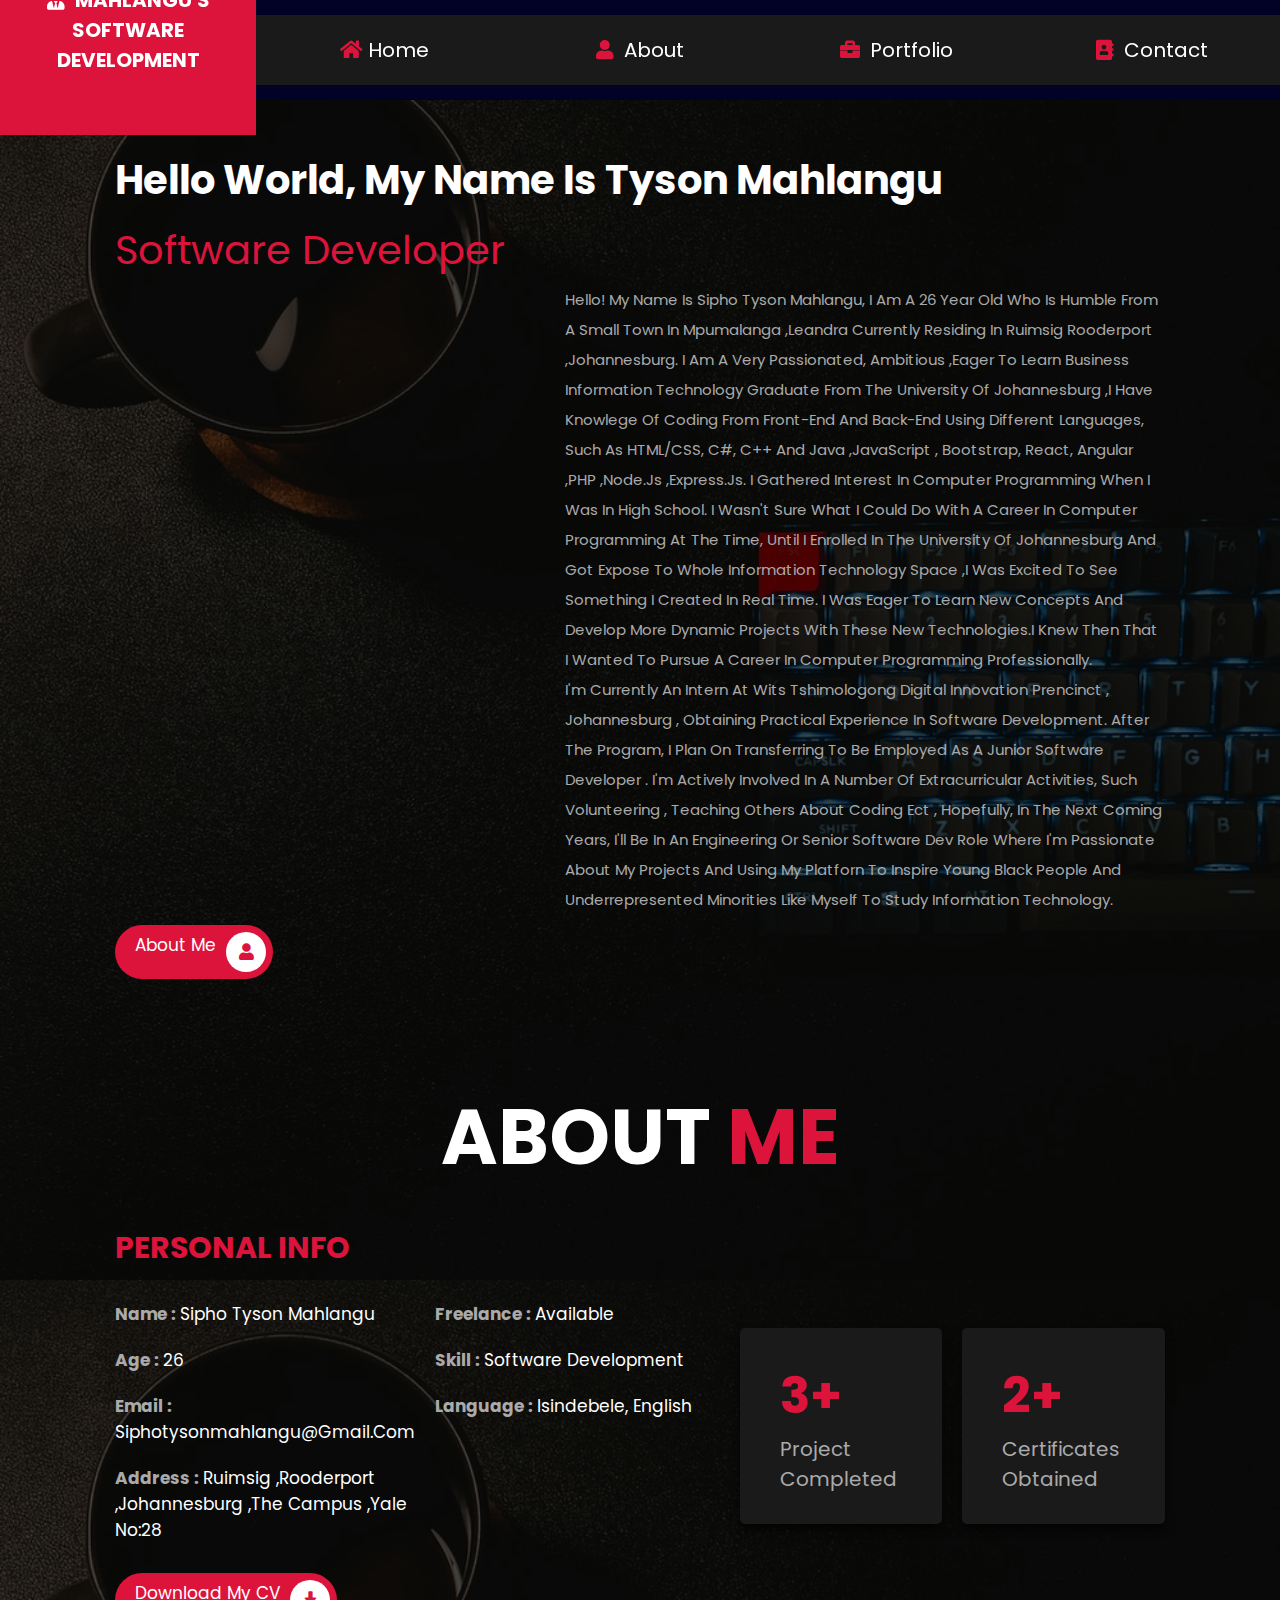
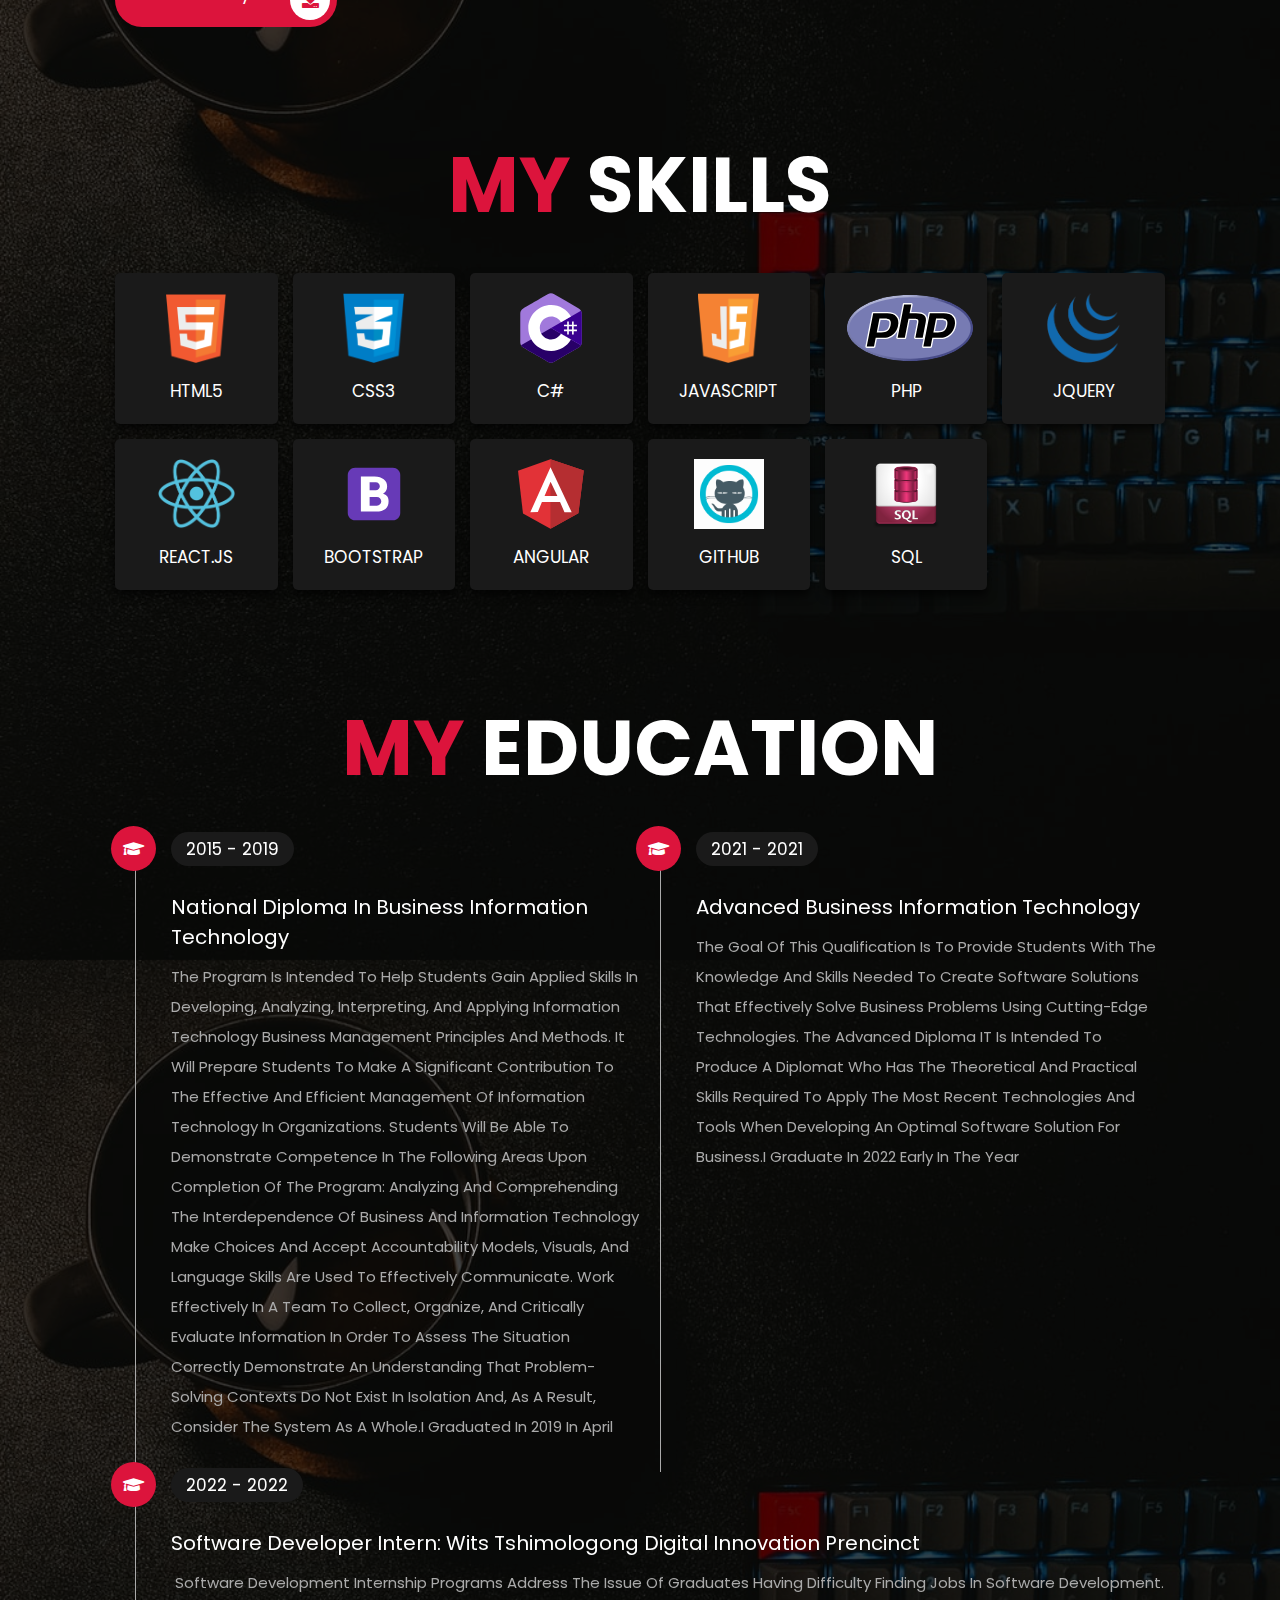
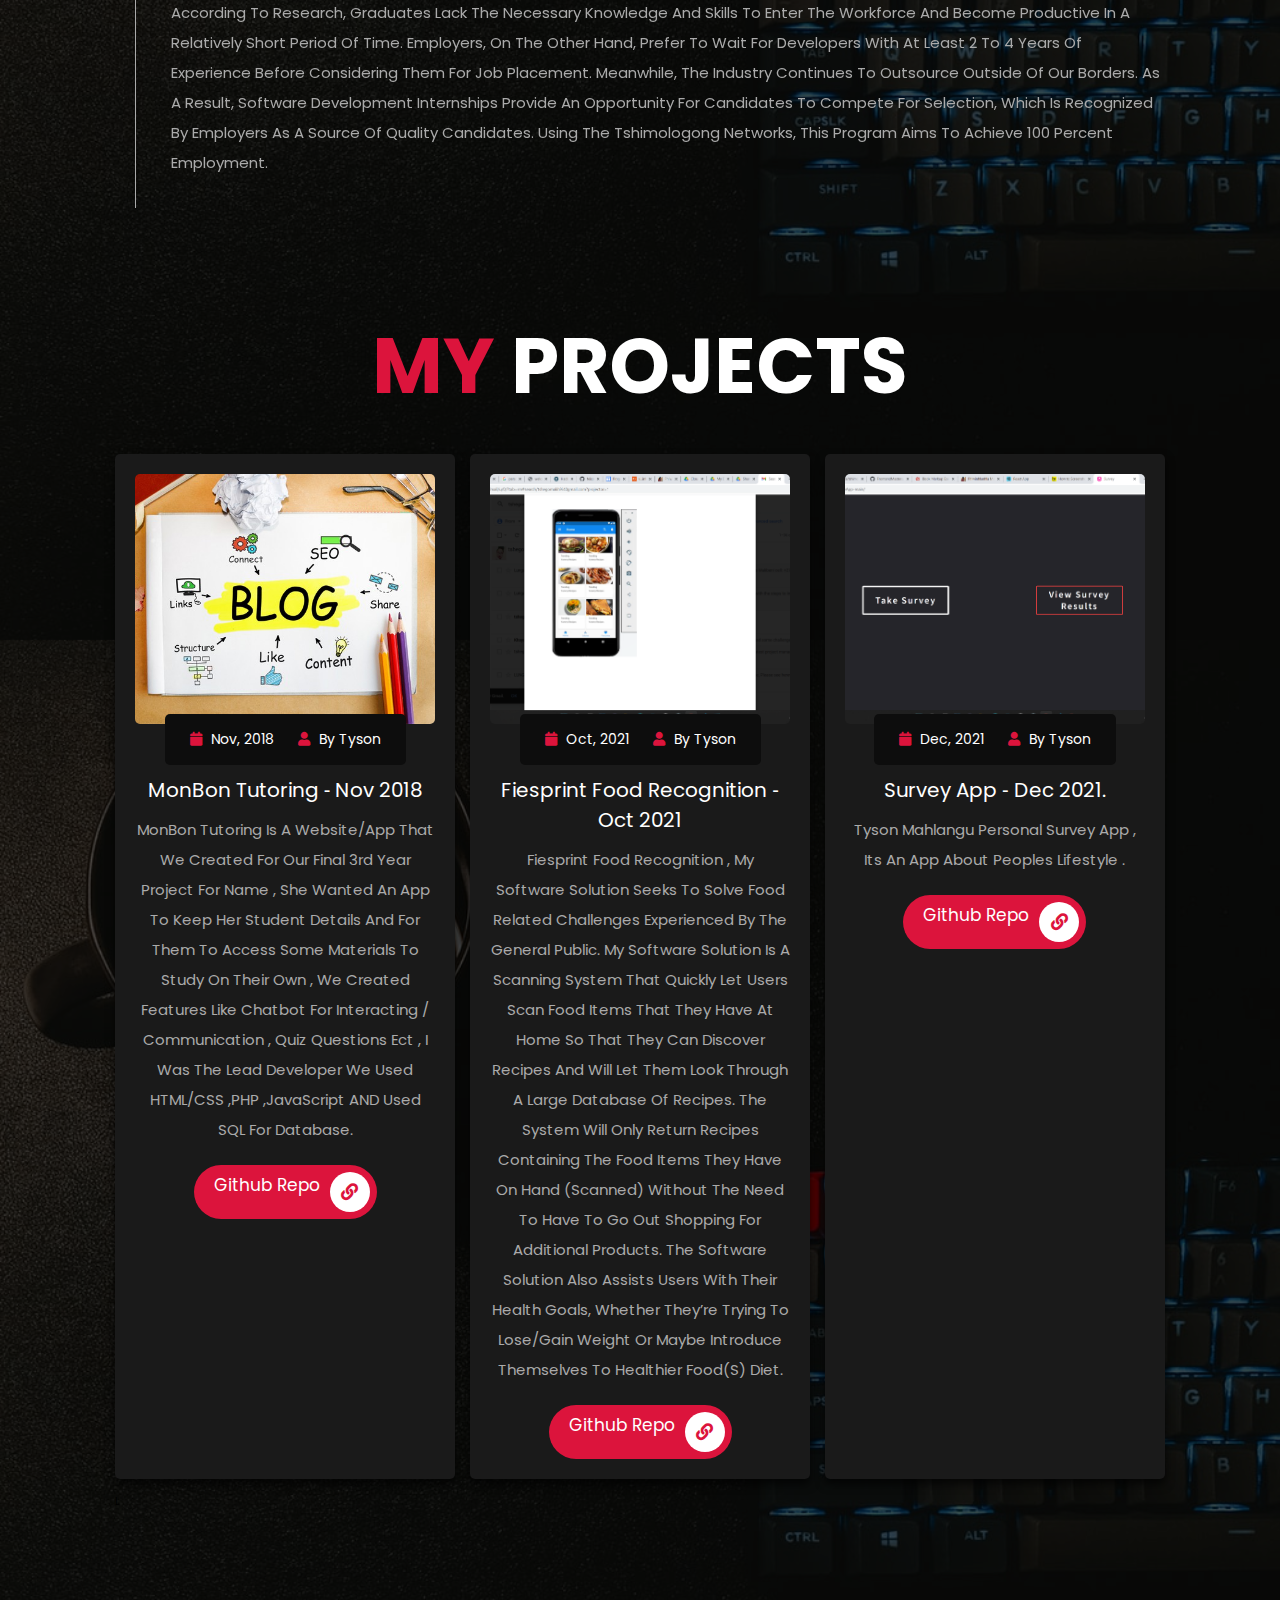
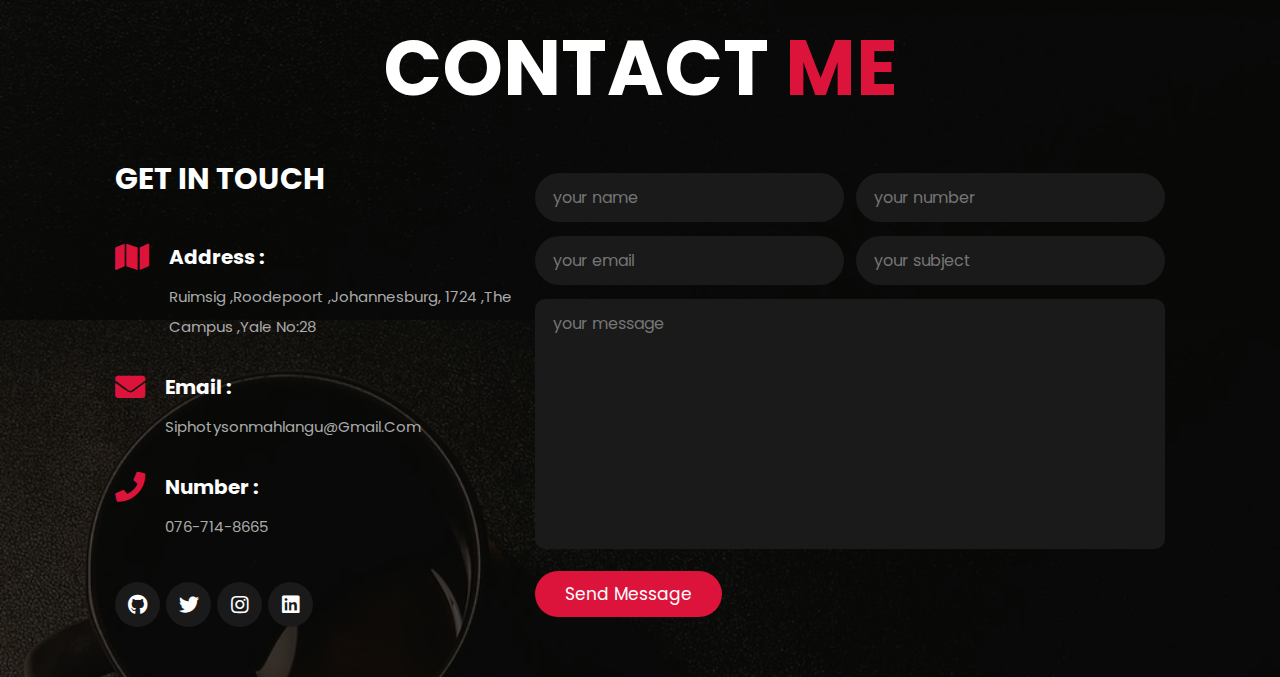
<file: S.T MAHLANGU PP/index.html>
<!DOCTYPE html>
<html lang="en">
<head>
    <meta charset="UTF-8">
    <meta http-equiv="X-UA-Compatible" content="IE=edge">
    <meta name="viewport" content="width=device-width, initial-scale=1.0">
    <title>ST MAHLANGU</title>
	<link rel="stylesheet" href="https://cdnjs.cloudflare.com/ajax/libs/font-awesome/5.15.4/css/all.min.css">
    <link rel="stylesheet" href="css/style.css">

</head>
<body>

	<nav class="navbar">
		<a href="index.html"> <i class="fas fa-user-tie"></i></i> <span><strong>MAHLANGU'S SOFTWARE DEVELOPMENT</strong> </span> </a>
		<a href="index.html"><i class="fas fa-home"></i><span>home</span> </a>
		<a href="#about"> <i class="fas fa-user"></i> <span>about</span> </a>
		<a href="#projects"> <i class="fas fa-briefcase"></i> <span>portfolio</span> </a>
		<a href="#contact"> <i class="fas fa-address-book"></i> <span>contact</span> </a>
	</nav>
	</nav>

	<section class="home">

	
	
		<div class="content">
			<h3>Hello World, My name is Tyson Mahlangu</h3>
			<span>Software Developer</span>
			<p>  Hello! My name is Sipho Tyson Mahlangu, I am a 26 year old who is humble from a small town in Mpumalanga ,Leandra currently residing in Ruimsig Rooderport ,Johannesburg. I am a very passionated, ambitious ,eager to learn Business Information Technology Graduate from the University of Johannesburg ,I have knowlege of coding from  Front-End and Back-End using different languages, such as HTML/CSS, C#, C++ and Java ,JavaScript , Bootstrap, React, Angular ,PHP ,Node.js ,Express.js. I gathered interest in computer programming when I was in high school. I wasn't sure what I could do with a career in Computer Programming at the time, until I enrolled in the University of Johannesburg and got expose to whole Information Technology space ,I was excited to see something I created in real time. I was eager to learn new concepts and develop more dynamic projects with these new technologies.I knew then that I wanted to pursue a career in Computer Programming professionally. <br>I'm currently an Intern at Wits Tshimologong Digital Innovation Prencinct , Johannesburg , obtaining practical experience in Software Development. After the program, I plan on transferring to be employed as a Junior Software Developer . I'm actively involved in a number of extracurricular activities, such Volunteering , teaching others about coding ect , Hopefully, in the next coming years, I'll be in an Engineering or Senior Software Dev role where I'm passionate about my projects and using my platforn to inspire young black people and underrepresented minorities like myself to study Information Technology.</p>
			<a href="#about" class="btn"> about me <i class="fas fa-user"></i> </a>
		</div>
	
	</section>
	
	

<section class="about" id="about">

    <h1 class="heading"> about <span>me</span> </h1>

    <div class="row">

        <div class="info-container">

            <h1>personal info</h1>

            <div class="box-container">

                <div class="box">
                    <h3> <span>name : </span> Sipho Tyson Mahlangu </h3>
                    <h3> <span>age : </span> 26 </h3>
                    <h3> <span>email : </span> siphotysonmahlangu@gmail.com </h3>
                    <h3> <span>address : </span> Ruimsig ,Rooderport ,Johannesburg ,The Campus ,Yale No:28 </h3>
                </div>
    
                <div class="box">
                    <h3> <span>freelance : </span> available </h3>
                    <h3> <span>skill : </span> Software Development </h3>
                    <h3> <span>language : </span> Isindebele, English </h3>
                 
                </div>

            </div>

            <a href="https://www.dropbox.com/s/hkjl5ocuhquq6e9/S.T%20Mahlangu%20%40%20Resume%20-%201628509599.pdf?dl=0" download="newfile" class="btn"> download my CV <i class="fas fa-download"></i> </a>

        </div>

        <div class="count-container">

            <div class="box">
                <h3>3+</h3>
                <p>Project completed</p>
            </div>

            <div class="box">
                <h3>2+</h3>
                <p>Certificates obtained</p>
            </div>

        </div>

    </div>
    

</section>



<section class="skills"  id="skills">

    <h1 class="heading"> <span>my</span> skills </h1>

    <div class="box-container">
        <div class="box">
            <img src="img/icon-1.png" alt="photo1">
            <h3>HTML5</h3>
        </div>
        <div class="box">
            <img src="img/icon-2.png" alt="photo2">
            <h3>css3</h3>
        </div>
        <div class="box">
            <img src="img/c--4.svg" alt="photo3">
            <h3>c#</h3>
        </div>
        <div class="box">
            <img src="img/icon-3.png" alt="photo4">
            <h3>javascript</h3>
        </div>
        <div class="box">
            <img src="img/new-php-logo.svg" alt="photo5">
            <h3>PHP</h3>
        </div>
        <div class="box">
            <img src="img/icon-5.png" alt="photo6">
            <h3>jquery</h3>
        </div>
        <div class="box">
            <img src="img/icon-6.png" alt="photo7">
            <h3>react.js</h3>
        </div>
        <div class="box">
            <img src="img/icons8-bootstrap.svg" alt="photo8">
            <h3>Bootstrap</h3>
        </div>
        <div class="box">
            <img src="img/angular-icon-1.svg" alt="photo9">
            <h3>angular</h3>
        </div>
        <div class="box">
            <img src="img/icons8-github.gif" alt="photo10">
            <h3>github</h3>
        </div>
        <div class="box">
            <img src="img/sql-server-icon-png-11371.png" alt="photo11">
            <h3>SQL</h3>
        </div>
    </div>

</section>



<section class="education"  id="education">

    <h1 class="heading"> <span>my</span> education </h1>

    <div class="box-container">

        <div class="box">
            <i class="fas fa-graduation-cap"></i>
            <span>2015 - 2019</span>
            <h3>National Diploma in Business Information Technology</h3>
            <p>The program is intended to help students gain applied skills in developing, analyzing, interpreting, and applying information technology business management principles and methods. It will prepare students to make a significant contribution to the effective and efficient management of information technology in organizations.
                Students will be able to demonstrate competence in the following areas upon completion of the program: analyzing and comprehending the interdependence of business and information technology make choices and accept accountability
                Models, visuals, and language skills are used to effectively communicate.
                work effectively in a team to collect, organize, and critically evaluate information in order to assess the situation Correctly demonstrate an understanding that problem-solving contexts do not exist in isolation and, as a result, consider the system as a whole.I graduated in 2019 in April</p>
        </div>

        <div class="box">
            <i class="fas fa-graduation-cap"></i>
            <span>2021 - 2021</span>
            <h3>Advanced Business Information Technology</h3>
            <p>The goal of this qualification is to provide students with the knowledge and skills needed to create software solutions that effectively solve business problems using cutting-edge technologies. The Advanced Diploma IT is intended to produce a diplomat who has the theoretical and practical skills required to apply the most recent technologies and tools when developing an optimal software solution for business.I graduate in 2022 early in the year</p>
        </div>

        <div class="box">
            <i class="fas fa-graduation-cap"></i>
            <span>2022 - 2022</span>
            <h3>Software Developer Intern: Wits Tshimologong Digital Innovation Prencinct</h3>
            <p> Software Development Internship Programs address the issue of graduates having difficulty finding jobs in software development. According to research, graduates lack the necessary knowledge and skills to enter the workforce and become productive in a relatively short period of time. Employers, on the other hand, prefer to wait for developers with at least 2 to 4 years of experience before considering them for job placement. Meanwhile, the industry continues to outsource outside of our borders.

                As a result, software development internships provide an opportunity for candidates to compete for selection, which is recognized by employers as a source of quality candidates. Using the Tshimologong networks, this program aims to achieve 100 percent employment.</p>
        </div>

    </div>

</section>


<section class="projects"  id="projects">

    <h1 class="heading"> <span>my</span> projects </h1>

    <div class="box-container">

        <div class="box">
            <div class="image">
                <img src="img/blog1.jpg" alt="s">
            </div>
            <div class="content">
                <div class="icons">
                    <a href="#"> <i class="fas fa-calendar"></i> Nov, 2018 </a>
                    <a href="#"> <i class="fas fa-user"></i> by Tyson </a>
                </div>
                <h3>MonBon Tutoring &dash; Nov 2018</h3>
                <p> MonBon Tutoring is a website/App that we created for our final 3rd year project for name , She wanted an App to keep her student details and for them to access some materials to study on their own , we created features like Chatbot for interacting / communication , Quiz Questions ect , I was the Lead Developer we used HTML/CSS ,PHP ,JavaScript AND used SQL for database.</p>
                <a href="#" class="btn"> Github Repo <i class="fas fa-link"></i> </a>
            </div>
        </div>

        <div class="box">
            <div class="image">
                <img src="img/food1.png" alt="">
            </div>
            <div class="content">
                <div class="icons">
                    <a href="#"> <i class="fas fa-calendar"></i> Oct, 2021 </a>
                    <a href="#"> <i class="fas fa-user"></i> by Tyson </a>
                </div>
                <h3>Fiesprint Food Recognition &dash; Oct 2021</h3>
                <p> Fiesprint Food Recognition , My software solution seeks to solve food related challenges
                    experienced by the general public. My software solution is a scanning system that quickly let users scan
                    food items that they have at home so that they can discover recipes
                    and will let them look through a large database of recipes. The system
                    will only return recipes containing the food items they have on hand
                    (scanned) without the need to have to go out shopping for additional
                    products. The software solution also assists users with their health
                    goals, whether they’re trying to lose/gain weight or maybe introduce
                    themselves to healthier food(s) diet.</p>
                <a href="https://github.com/feisprint" class="btn"> Github Repo <i class="fas fa-link"></i> </a>
            </div>
        </div>

        <div class="box">
            <div class="image">
                <img src="img/survey1.png" alt="dt">
            </div>
            <div class="content">
                <div class="icons">
                    <a href="#"> <i class="fas fa-calendar"></i> Dec, 2021 </a>
                    <a href="#"> <i class="fas fa-user"></i> by Tyson </a>
                </div>
                <h3>Survey App  &dash; Dec 2021.</h3>
                <p>Tyson Mahlangu Personal Survey App , its an App about peoples Lifestyle .</p>
                <a href="https://github.com/Tyson2265/2SurveyApp" atl="S" class="btn"> Github Repo <i class="fas fa-link"></i> </a>
            </div>
        </div>l

        

    </div>

</section>

<section class="contact"  id="contact">

	<h1 class="heading"> contact <span>me</span> </h1>
	
	<div class="row">
	
		<div class="info-container">
	
			<h1>get in touch</h1>
	
			<div class="box-container">
	
				<div class="box">
					<i class="fas fa-map"></i>
					<div class="info">
						<h3>address :</h3>
						<p>Ruimsig ,Roodepoort ,Johannesburg, 1724 ,The Campus ,Yale No:28 </p>
					</div>
				</div>
	
				<div class="box">
					<i class="fas fa-envelope"></i>
					<div class="info">
						<h3>email :</h3>
						<p>siphotysonmahlangu@gmail.com</p>
					</div>
				</div>
	
				<div class="box">
					<i class="fas fa-phone"></i>
					<div class="info">
						<h3>number :</h3>
						<p>076-714-8665</p>
					</div>
				</div>
	
			</div>
	
			<div class="share">
				<a href="https://github.com/Tyson2265" class="fab fa-github"></a>
				<a href="https://twitter.com/sipho-tyson-mahlangu" class="fab fa-twitter"></a>
				<a href="#" class="fab fa-instagram"></a>
				<a href="https://www.linkedin.com/in/sipho-tyson-mahlangu-b3584a169"  class="fab fa-linkedin"></a>
			</div>
	
		</div>
	
		<form action="">
	
			<div class="inputBox">
				<input type="text" placeholder="your name">
				<input type="number" placeholder="your number">
			</div>
	
			<div class="inputBox">
				<input type="email" placeholder="your email">
				<input type="text" placeholder="your subject">
			</div>
	
			<textarea name="" placeholder="your message" id="" cols="30" rows="10"></textarea>
	
			<input type="submit" value="send message" class="btn">
	
		</form>
	
	</div>
	
	</section>
	
	
   
    
</body>
</html>
</file>
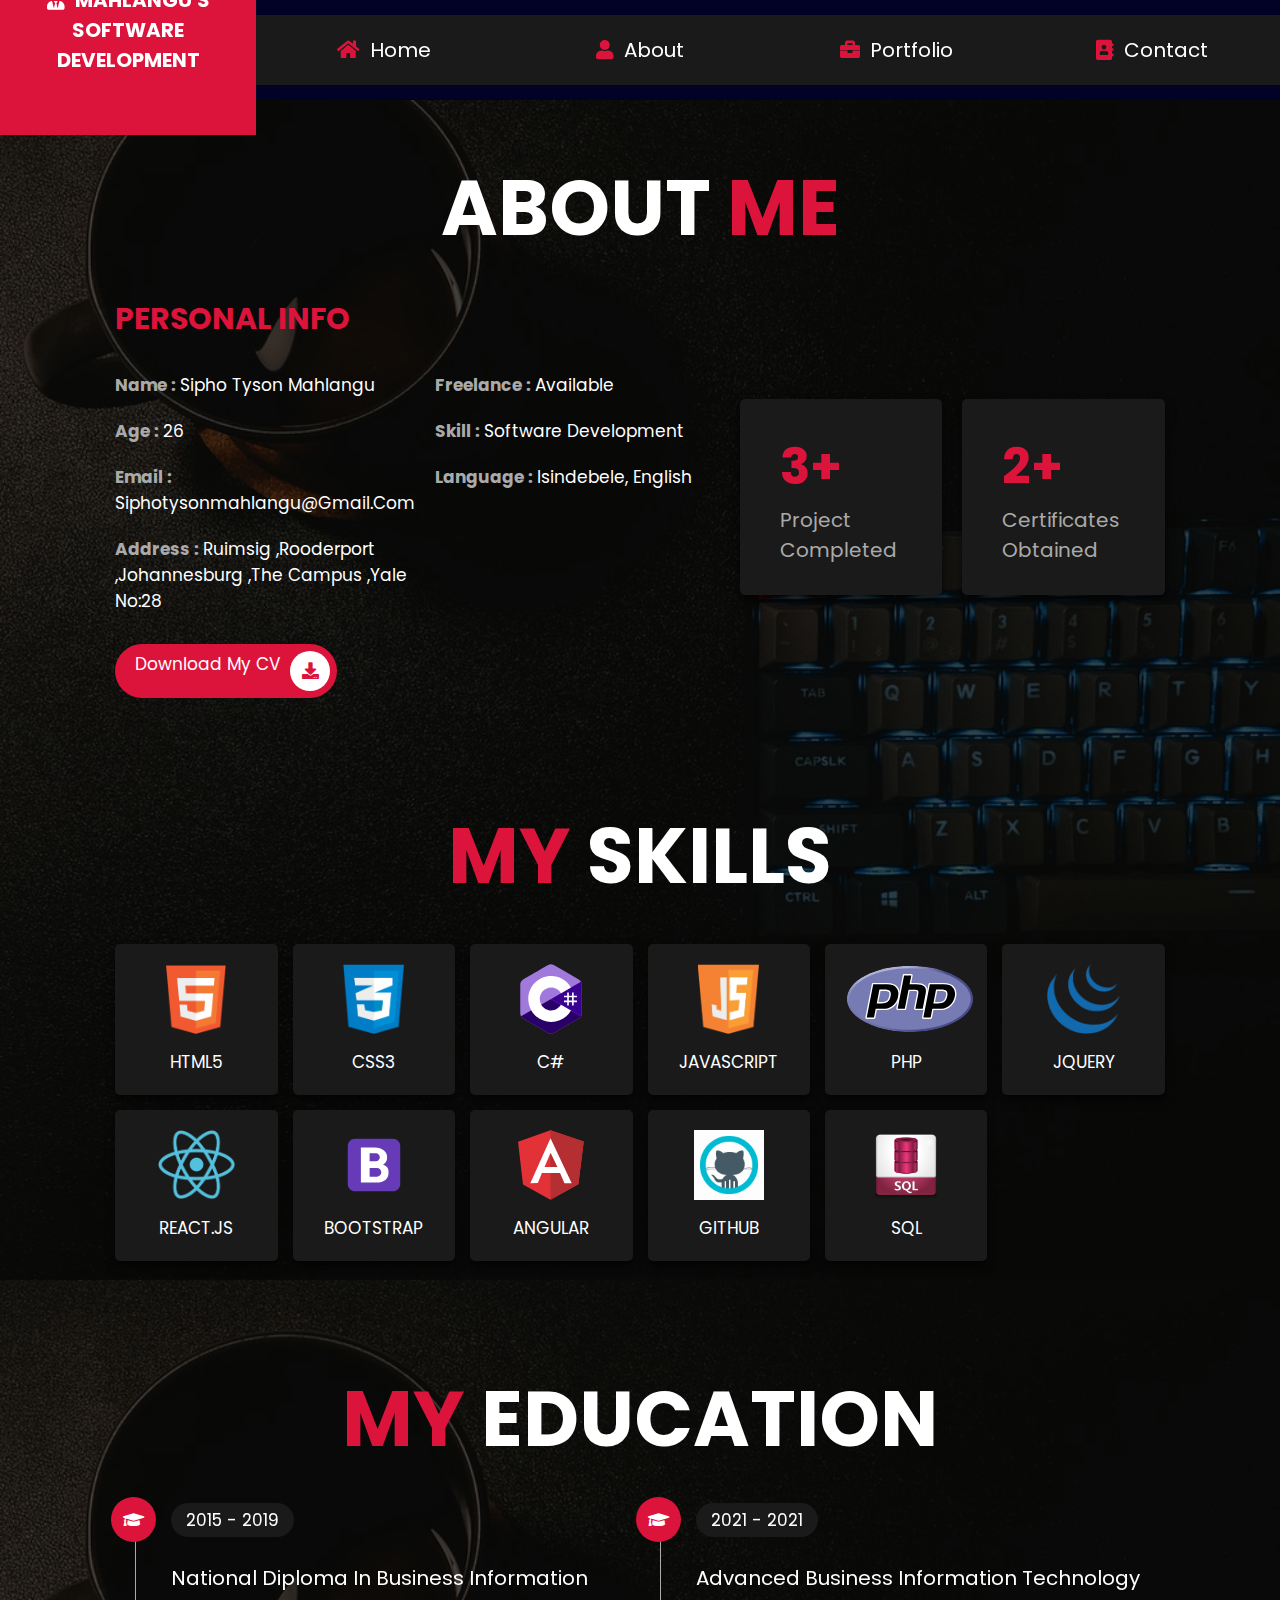
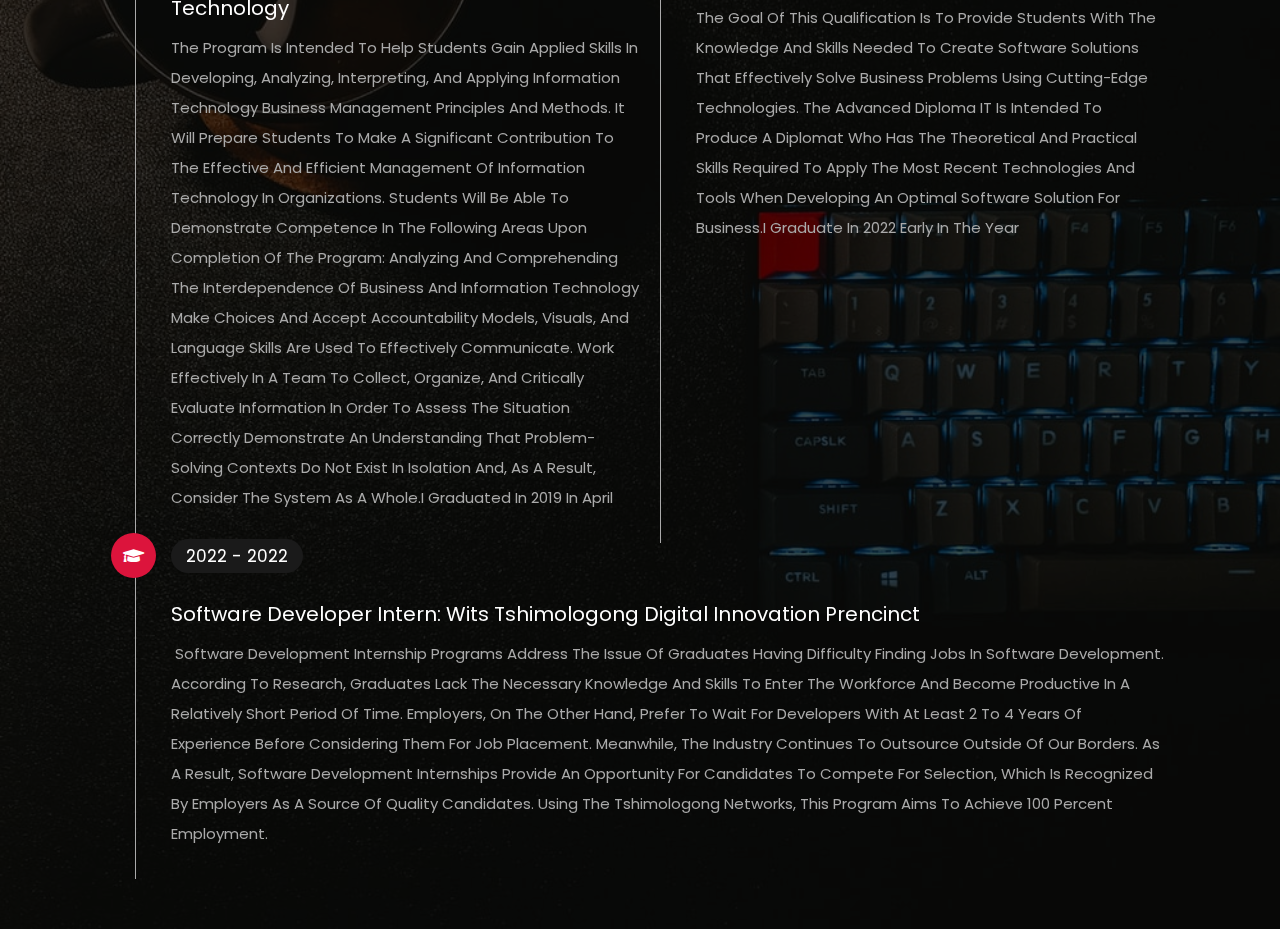
<file: S.T MAHLANGU PP/about.html>
<!DOCTYPE html>
<html lang="en">
<head>
    <meta charset="UTF-8">
    <meta http-equiv="X-UA-Compatible" content="IE=edge">
    <meta name="viewport" content="width=device-width, initial-scale=1.0">
    <title>about</title>

  
    <link rel="stylesheet" href="https://cdnjs.cloudflare.com/ajax/libs/font-awesome/5.15.4/css/all.min.css">

   
    <link rel="stylesheet" href="css/style.css">

</head>
<body>


<nav class="navbar">
    <a href="index.html"> <i class="fas fa-user-tie"></i></i> <span><strong>MAHLANGU'S SOFTWARE DEVELOPMENT</strong> </span> </a>
    <a href="index.html"> <i class="fas fa-home"></i> <span>home</span> </a>
    <a href="about.html"> <i class="fas fa-user"></i> <span>about</span> </a>
    <a href="portfolio.html"> <i class="fas fa-briefcase"></i> <span>portfolio</span> </a>
    <a href="contact.html"> <i class="fas fa-address-book"></i> <span>contact</span> </a>
</nav>
</nav>



<section class="about">

    <h1 class="heading"> about <span>me</span> </h1>

    <div class="row">

        <div class="info-container">

            <h1>personal info</h1>

            <div class="box-container">

                <div class="box">
                    <h3> <span>name : </span> Sipho Tyson Mahlangu </h3>
                    <h3> <span>age : </span> 26 </h3>
                    <h3> <span>email : </span> siphotysonmahlangu@gmail.com </h3>
                    <h3> <span>address : </span> Ruimsig ,Rooderport ,Johannesburg ,The Campus ,Yale No:28 </h3>
                </div>
    
                <div class="box">
                    <h3> <span>freelance : </span> available </h3>
                    <h3> <span>skill : </span> Software Development </h3>
                    <h3> <span>language : </span> Isindebele, English </h3>
                 
                </div>

            </div>

            <a href="https://www.dropbox.com/s/hkjl5ocuhquq6e9/S.T%20Mahlangu%20%40%20Resume%20-%201628509599.pdf?dl=0" download="newfile" class="btn"> download my CV <i class="fas fa-download"></i> </a>

        </div>

        <div class="count-container">

            <div class="box">
                <h3>3+</h3>
                <p>Project completed</p>
            </div>

            <div class="box">
                <h3>2+</h3>
                <p>Certificates obtained</p>
            </div>

        </div>

    </div>
    

</section>



<section class="skills">

    <h1 class="heading"> <span>my</span> skills </h1>

    <div class="box-container">
        <div class="box">
            <img src="img/icon-1.png">
            <h3>HTML5</h3>
        </div>
        <div class="box">
            <img src="img/icon-2.png">
            <h3>css3</h3>
        </div>
        <div class="box">
            <img src="img/c--4.svg">
            <h3>c#</h3>
        </div>
        <div class="box">
            <img src="img/icon-3.png">
            <h3>javascript</h3>
        </div>
        <div class="box">
            <img src="img/new-php-logo.svg">
            <h3>PHP</h3>
        </div>
        <div class="box">
            <img src="img/icon-5.png">
            <h3>jquery</h3>
        </div>
        <div class="box">
            <img src="img/icon-6.png">
            <h3>react.js</h3>
        </div>
        <div class="box">
            <img src="img/icons8-bootstrap.svg">
            <h3>Bootstrap</h3>
        </div>
        <div class="box">
            <img src="img/angular-icon-1.svg">
            <h3>angular</h3>
        </div>
        <div class="box">
            <img src="img/icons8-github.gif">
            <h3>github</h3>
        </div>
        <div class="box">
            <img src="img/sql-server-icon-png-11371.png">
            <h3>SQL</h3>
        </div>
    </div>

</section>



<section class="education">

    <h1 class="heading"> <span>my</span> education </h1>

    <div class="box-container">

        <div class="box">
            <i class="fas fa-graduation-cap"></i>
            <span>2015 - 2019</span>
            <h3>National Diploma in Business Information Technology</h3>
            <p>The program is intended to help students gain applied skills in developing, analyzing, interpreting, and applying information technology business management principles and methods. It will prepare students to make a significant contribution to the effective and efficient management of information technology in organizations.
                Students will be able to demonstrate competence in the following areas upon completion of the program: analyzing and comprehending the interdependence of business and information technology make choices and accept accountability
                Models, visuals, and language skills are used to effectively communicate.
                work effectively in a team to collect, organize, and critically evaluate information in order to assess the situation Correctly demonstrate an understanding that problem-solving contexts do not exist in isolation and, as a result, consider the system as a whole.I graduated in 2019 in April</p>
        </div>

        <div class="box">
            <i class="fas fa-graduation-cap"></i>
            <span>2021 - 2021</span>
            <h3>Advanced Business Information Technology</h3>
            <p>The goal of this qualification is to provide students with the knowledge and skills needed to create software solutions that effectively solve business problems using cutting-edge technologies. The Advanced Diploma IT is intended to produce a diplomat who has the theoretical and practical skills required to apply the most recent technologies and tools when developing an optimal software solution for business.I graduate in 2022 early in the year</p>
        </div>

        <div class="box">
            <i class="fas fa-graduation-cap"></i>
            <span>2022 - 2022</span>
            <h3>Software Developer Intern: Wits Tshimologong Digital Innovation Prencinct</h3>
            <p> Software Development Internship Programs address the issue of graduates having difficulty finding jobs in software development. According to research, graduates lack the necessary knowledge and skills to enter the workforce and become productive in a relatively short period of time. Employers, on the other hand, prefer to wait for developers with at least 2 to 4 years of experience before considering them for job placement. Meanwhile, the industry continues to outsource outside of our borders.

                As a result, software development internships provide an opportunity for candidates to compete for selection, which is recognized by employers as a source of quality candidates. Using the Tshimologong networks, this program aims to achieve 100 percent employment.</p>
        </div>

    </div>

</section>



</body>
</html>
</file>
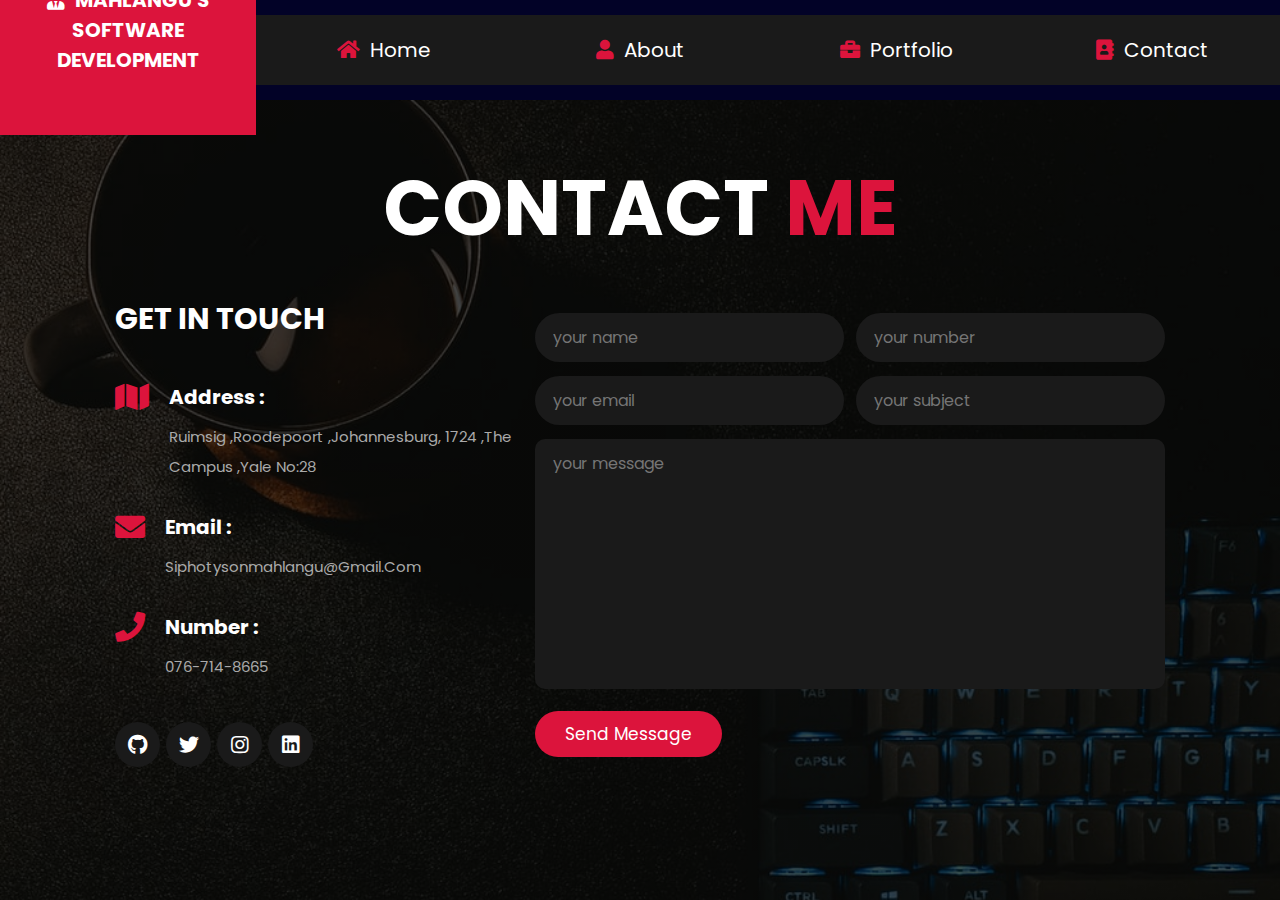
<file: S.T MAHLANGU PP/contact.html>
<!DOCTYPE html>
<html lang="en">
<head>
    <meta charset="UTF-8">
    <meta http-equiv="X-UA-Compatible" content="IE=edge">
    <meta name="viewport" content="width=device-width, initial-scale=1.0">
    <title>contact</title>

    <link rel="stylesheet" href="https://cdnjs.cloudflare.com/ajax/libs/font-awesome/5.15.4/css/all.min.css">

    <!-- custom css file link  -->
    <link rel="stylesheet" href="css/style.css">

</head>
<body>
    


<nav class="navbar">
    <a href="index.html"> <i class="fas fa-user-tie"></i></i> <span><strong>MAHLANGU'S SOFTWARE DEVELOPMENT</strong> </span> </a>
    <a href="index.html"> <i class="fas fa-home"></i> <span>home</span> </a>
    <a href="about.html"> <i class="fas fa-user"></i> <span>about</span> </a>
    <a href="portfolio.html"> <i class="fas fa-briefcase"></i> <span>portfolio</span> </a>
    <a href="contact.html"> <i class="fas fa-address-book"></i> <span>contact</span> </a>
</nav>
</nav>




<section class="contact">

<h1 class="heading"> contact <span>me</span> </h1>

<div class="row">

    <div class="info-container">

        <h1>get in touch</h1>

        <div class="box-container">

            <div class="box">
                <i class="fas fa-map"></i>
                <div class="info">
                    <h3>address :</h3>
                    <p>Ruimsig ,Roodepoort ,Johannesburg, 1724 ,The Campus ,Yale No:28 </p>
                </div>
            </div>

            <div class="box">
                <i class="fas fa-envelope"></i>
                <div class="info">
                    <h3>email :</h3>
                    <p>siphotysonmahlangu@gmail.com</p>
                </div>
            </div>

            <div class="box">
                <i class="fas fa-phone"></i>
                <div class="info">
                    <h3>number :</h3>
                    <p>076-714-8665</p>
                </div>
            </div>

        </div>

        <div class="share">
            <a href="https://github.com/Tyson2265" class="fab fa-github"></a>
            <a href="https://twitter.com/sipho-tyson-mahlangu" class="fab fa-twitter"></a>
            <a href="#" class="fab fa-instagram"></a>
            <a href="https://www.linkedin.com/in/sipho-tyson-mahlangu-b3584a169" class="fab fa-linkedin"></a>
        </div>

    </div>

    <form action="">

        <div class="inputBox">
            <input type="text" placeholder="your name">
            <input type="number" placeholder="your number">
        </div>

        <div class="inputBox">
            <input type="email" placeholder="your email">
            <input type="text" placeholder="your subject">
        </div>

        <textarea name="" placeholder="your message" id="" cols="30" rows="10"></textarea>

        <input type="submit" value="send message" class="btn">

    </form>

</div>

</section>


</body>
</html>
</file>
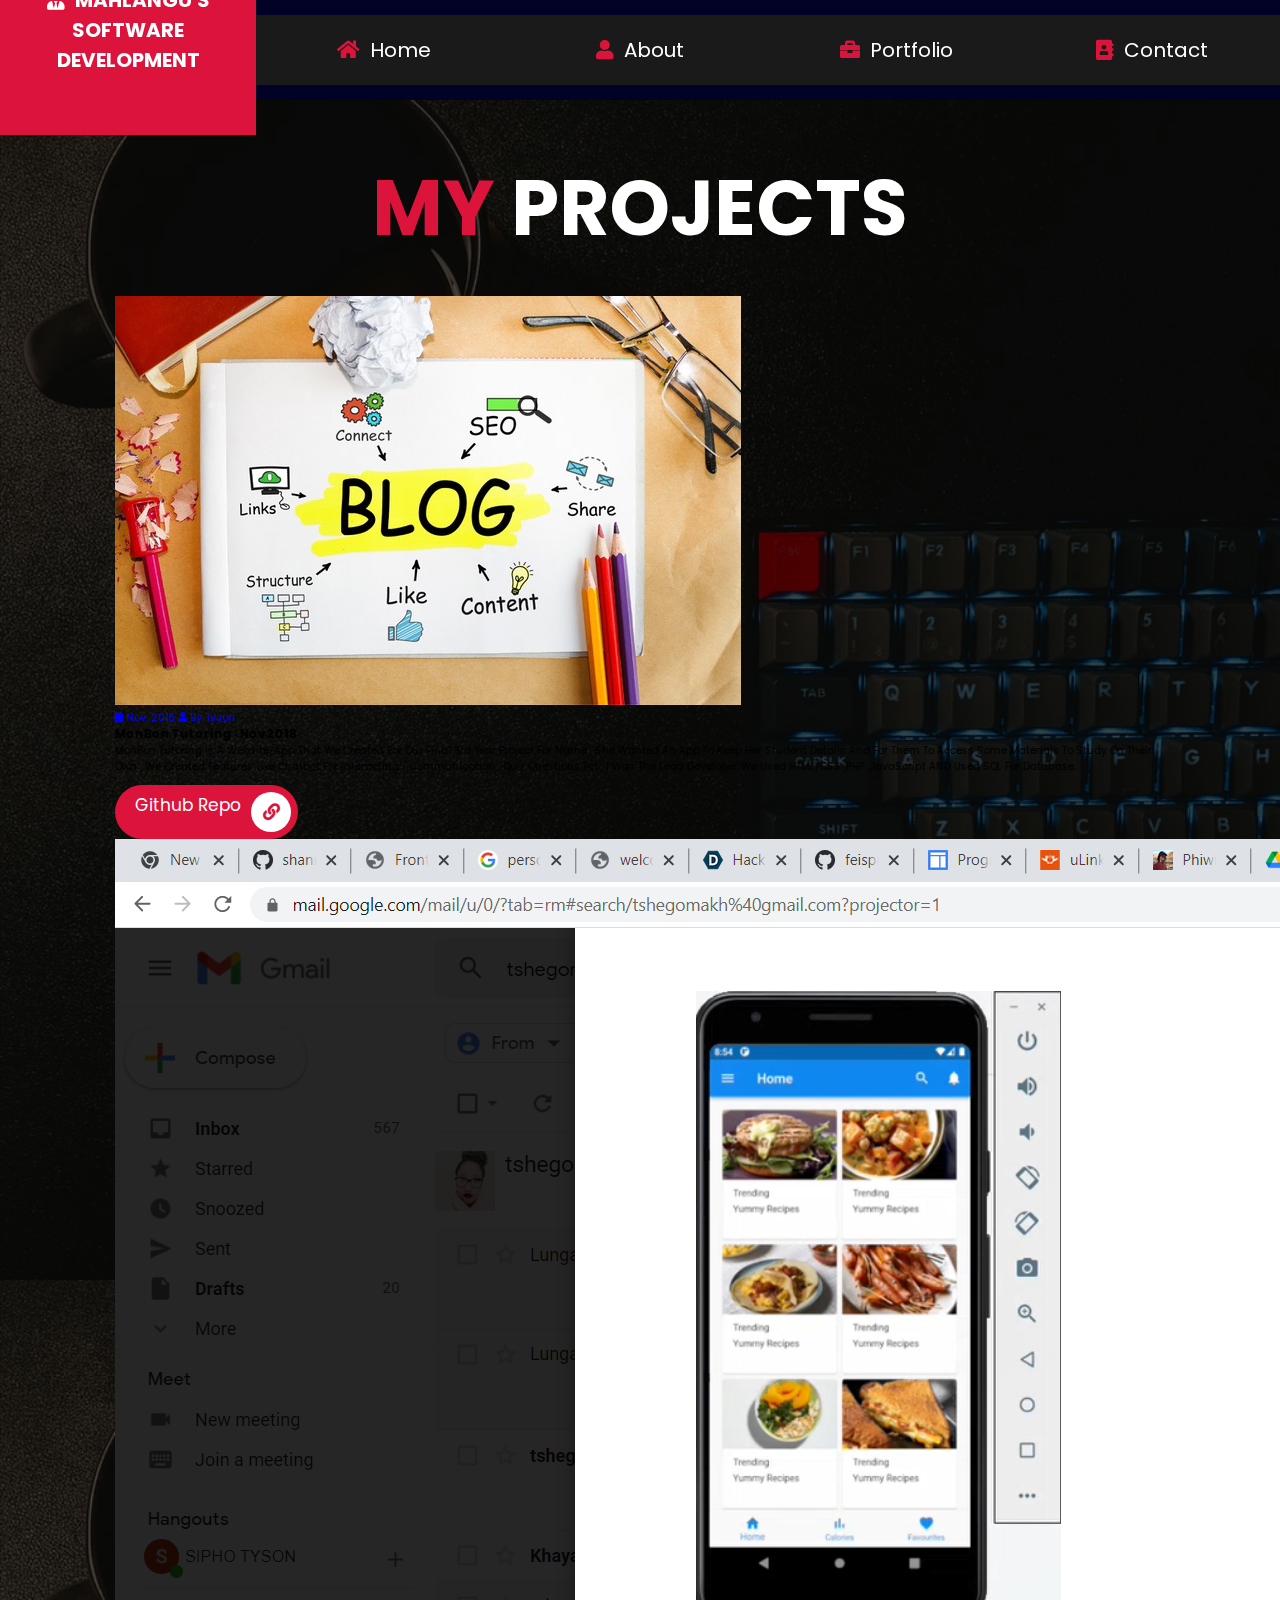
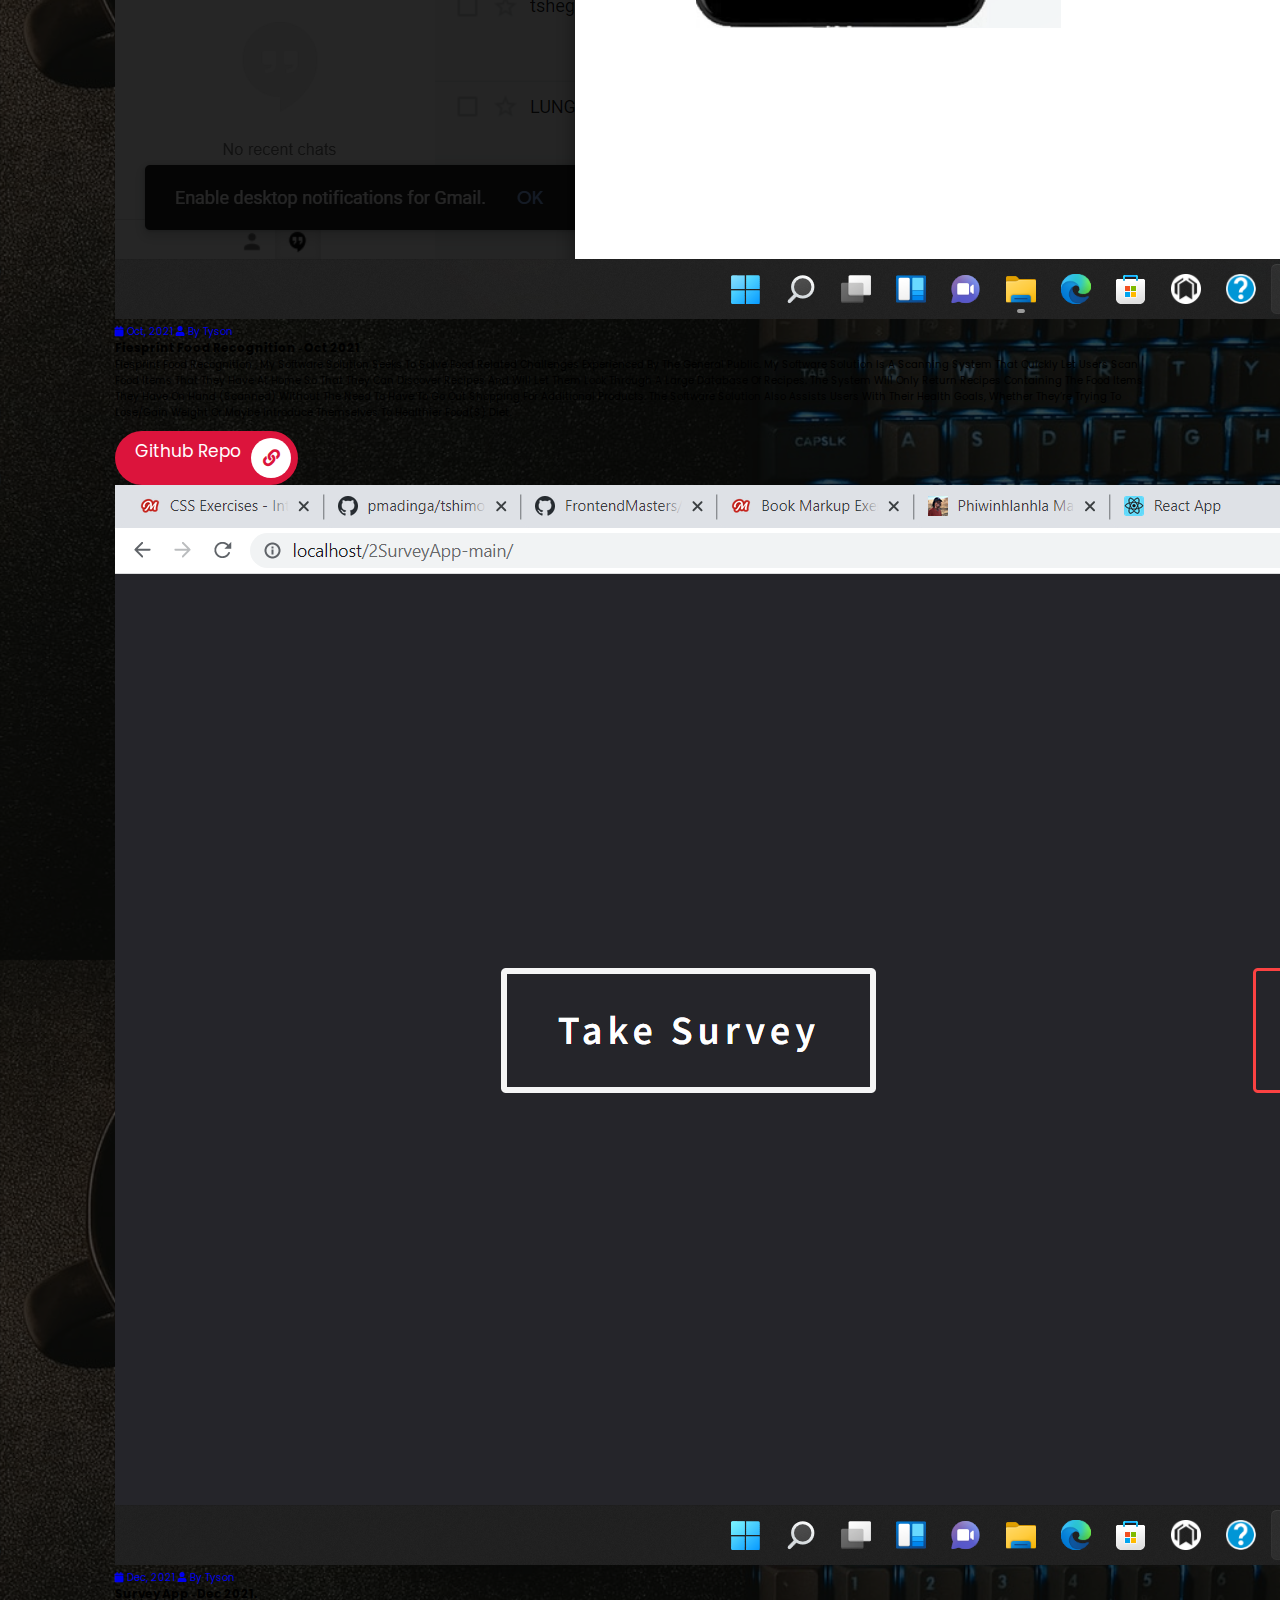
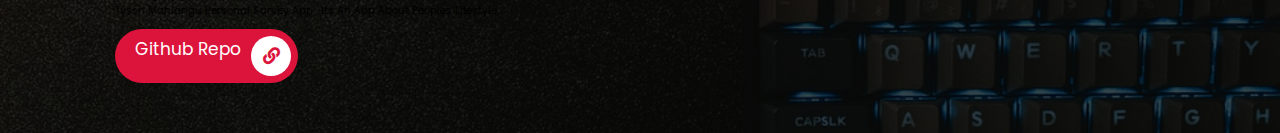
<file: S.T MAHLANGU PP/portfolio.html>
<!DOCTYPE html>
<html lang="en">
<head>
    <meta charset="UTF-8">
    <meta http-equiv="X-UA-Compatible" content="IE=edge">
    <meta name="viewport" content="width=device-width, initial-scale=1.0">
    <title>blogs</title>

   
    <link rel="stylesheet" href="https://cdnjs.cloudflare.com/ajax/libs/font-awesome/5.15.4/css/all.min.css">

    
    <link rel="stylesheet" href="css/style.css">

</head>
<body>
    


<nav class="navbar">
    <a href="index.html"> <i class="fas fa-user-tie"></i></i> <span><strong>MAHLANGU'S SOFTWARE DEVELOPMENT</strong> </span> </a>
    <a href="index.html"> <i class="fas fa-home"></i> <span>home</span> </a>
    <a href="about.html"> <i class="fas fa-user"></i> <span>about</span> </a>
    <a href="portfolio.html"> <i class="fas fa-briefcase"></i> <span>portfolio</span> </a>
    <a href="contact.html"> <i class="fas fa-address-book"></i> <span>contact</span> </a>
</nav>





<section class="blogs">

    <h1 class="heading"> <span>my</span> projects </h1>

    <div class="box-container">

        <div class="box">
            <div class="image">
                <img src="img/blog1.jpg" alt="">
            </div>
            <div class="content">
                <div class="icons">
                    <a href="#"> <i class="fas fa-calendar"></i> Nov, 2018 </a>
                    <a href="#"> <i class="fas fa-user"></i> by Tyson </a>
                </div>
                <h3>MonBon Tutoring &dash; Nov 2018</h3>
                <p> MonBon Tutoring is a website/App that we created for our final 3rd year project for name , She wanted an App to keep her student details and for them to access some materials to study on their own , we created features like Chatbot for interacting / communication , Quiz Questions ect , I was the Lead Developer we used HTML/CSS ,PHP ,JavaScript AND used SQL for database.</p>
                <a href="#" class="btn"> Github Repo <i class="fas fa-link"></i> </a>
            </div>
        </div>

        <div class="box">
            <div class="image">
                <img src="img/food1.png" alt="">
            </div>
            <div class="content">
                <div class="icons">
                    <a href="#"> <i class="fas fa-calendar"></i> Oct, 2021 </a>
                    <a href="#"> <i class="fas fa-user"></i> by Tyson </a>
                </div>
                <h3>Fiesprint Food Recognition &dash; Oct 2021</h3>
                <p> Fiesprint Food Recognition , My software solution seeks to solve food related challenges
                    experienced by the general public. My software solution is a scanning system that quickly let users scan
                    food items that they have at home so that they can discover recipes
                    and will let them look through a large database of recipes. The system
                    will only return recipes containing the food items they have on hand
                    (scanned) without the need to have to go out shopping for additional
                    products. The software solution also assists users with their health
                    goals, whether they’re trying to lose/gain weight or maybe introduce
                    themselves to healthier food(s) diet.</p>
                <a href="https://github.com/feisprint" class="btn"> Github Repo <i class="fas fa-link"></i> </a>
            </div>
        </div>

        <div class="box">
            <div class="image">
                <img src="img/survey1.png" alt="">
            </div>
            <div class="content">
                <div class="icons">
                    <a href="#"> <i class="fas fa-calendar"></i> Dec, 2021 </a>
                    <a href="#"> <i class="fas fa-user"></i> by Tyson </a>
                </div>
                <h3>Survey App  &dash; Dec 2021.</h3>
                <p>Tyson Mahlangu Personal Survey App , its an App about peoples Lifestyle .</p>
                <a href="https://github.com/Tyson2265/2SurveyApp" class="btn"> Github Repo <i class="fas fa-link"></i> </a>
            </div>
        </div>

        

    </div>

</section>



</body>
</html>
</file>
<file: S.T MAHLANGU PP/css/style.css>
@import url("https://fonts.googleapis.com/css2?family=Poppins:wght@100;300;400;500;600;700&display=swap");
* {
  font-family: 'Poppins', sans-serif;
  margin: 0;
  padding: 0;
  box-sizing: border-box;
  text-decoration: none;
  outline: none;
  border: none;
  text-transform: capitalize;
}
body{
    height: 100vh;
	width: 100%;
	background-image: linear-gradient(rgba(0, 0, 0, 0.7), rgba(0, 0, 0, 0.7)), url(../img/photo-1604964432806-254d07c11f32.jpg);
	background-size: cover; 
    padding-bottom: 40rem;
}
 
.navbar {
  position: sticky;
  bottom: 0;
  left: 0;
  right: 0;
  display: flex;
  align-items: center;
   background: #020227;
      height: 100px;
      width: 100%;
  
}

.navbar a {
  padding: 2rem;
  font-size: 2rem;
  background: #1a1a1a;
  flex: 1;
  color: #fff;
  text-align: center;
  transition: 2s left;
}

.navbar a i {
  color: crimson;
  padding-right: .5rem;
}

.navbar a:hover {
  background: crimson;
  padding-bottom: 6rem;
}

.navbar a:hover i {
  color: #fff;
}

.a{
text-decoration: none;
}

  nav ul{
      float: right;
      margin-right: 350px;
  }
  nav ul li{
      display: inline-block;
      line-height: 80px;
      margin: 7px 5px;
  }
  nav ul li a{
      color: lavender;
      font-size: 17px;
      padding: 7px 13px;
      font-weight: 800;
      letter-spacing: 2px;
      border-radius: 3px;
  }

section {
    padding: 5rem 9%;
  }
  
  .heading {
    text-align: center;
    font-size: 6vw;
    color: #fff;
    margin-bottom: 3rem;
    text-transform: uppercase;
  }
  
  .heading span {
    text-transform: uppercase;
    color: crimson;
  }
  
    .home {
      
        display: flex;
        align-items: center;
        gap: 4rem;
        min-height: calc(100vh - 6.5rem);
      }
      
     
      
      .home .content h3 {
        color: #fff;
        font-size: 4rem;
        padding-bottom: .5rem;
      }
      
      .home .content span {
        font-size: 4rem;
        color: crimson;
        padding: .5rem 0;
        display: block;
      }
      
      .home .content p {
        font-size: 1.5rem;
        color: #aaa;
        padding-left: 45rem;
        line-height: 2;
      }
      
  .btn {
    display: inline-flex;
    margin-top: 1rem;
    border-radius: 5rem;
    background: crimson;
    padding: .7rem;
    font-size: 1.7rem;
    color: #fff;
    padding-left: 2rem;
  }
  
  .btn i {
    height: 4rem;
    width: 4rem;
    line-height: 4rem;
    font-size: 1.7rem;
    text-align: center;
    background: #fff;
    color: crimson;
    border-radius: 50%;
    margin-left: 1rem;
    transition: .2s linear;
  }
  
  .btn:hover i {
    margin-left: 9rem;
  }
 
  .about .row {
    display: flex;
    align-items: center;
    gap: 2rem;
   }

      .about .row .info-container {
       flex: 1 1 60rem;
      }
      
      .about .row .info-container h1 {
        font-size: 3rem;
        color: crimson;
        text-transform: uppercase;
        padding-bottom: 1rem;
      }
      
      .about .row .info-container .box-container {
        padding: 1rem 0;
        display: flex;
        gap: 2rem;
      }
      
      .about .row .info-container .box-container .box {
       flex: 1 1 20rem;
      }
      
      .about .row .info-container .box-container .box h3 {
        font-size: 1.7rem;
        color: #fff;
        padding: 1rem 0;
        font-weight: normal;
      }
      
      .about .row .info-container .box-container .box h3 span {
        color: #aaa;
        font-weight:bolder;
      }
      
      .about .row .count-container {
        flex: 1 1 42rem;
        display: flex;
        flex-wrap: wrap;
        gap: 2rem;
      }
      
      .about .row .count-container .box {
        flex: 1 1 20rem;
        padding: 3rem 4rem;
        border-radius: .5rem;
        background: #1a1a1a;
        box-shadow: 0 0.5rem 1rem rgba(0, 0, 0, 0.7);
      }
      
      .about .row .count-container .box h3 {
        font-size: 5rem;
        color: crimson;
      }
      
      .about .row .count-container .box p {
        font-size: 2rem;
        color: #aaa;
      }
      
      .skills .box-container {
        display: grid;
        grid-template-columns: repeat(auto-fit, minmax(16rem, 1fr));
        gap: 1.5rem;
      }
      
      .skills .box-container .box {
        padding: 2rem;
        text-align: center;
        box-shadow: 0 0.5rem 1rem rgba(0, 0, 0, 0.7);
        border-radius: .5rem;
        background: #1a1a1a;
      }
      
      .skills .box-container .box:hover {
        background: #fff;
      }
      
      .skills .box-container .box:hover h3 {
        color: #0d0d0d;
      }
      
      .skills .box-container .box img {
        height: 7rem;
        margin-bottom: 1rem;
      }
      
      .skills .box-container .box h3 {
        color: #fff;
        font-size: 1.7rem;
        font-weight: normal;
        text-transform: uppercase;
      }
      
      .education .box-container {
       display: flex;
       flex-wrap: wrap;
      }
      
      .education .box-container .box {
        flex: 1 1 40rem;
        margin-left: 2rem;
        padding-top: 0;
        padding-bottom: 0;
        padding-left: 3.5rem;
        padding-bottom: 3rem;
        border-left: 0.1rem solid #aaa;
        position: relative;
      }
      
      .education .box-container .box i {
        height: 4.5rem;
        width: 4.5rem;
        line-height: 4.5rem;
        font-size: 1.7rem;
        border-radius: 50%;
        background: crimson;
        color: #fff;
        text-align: center;
        position: absolute;
        top: -1rem;
        left: -2.5rem;
      }
      
      .education .box-container .box span {
        font-size: 1.7rem;
        color: #fff;
        border-radius: 5rem;
        padding: .5rem 1.5rem;
        background: #1a1a1a;
      }
      
      .education .box-container .box h3 {
        font-size: 2rem;
        padding: 1rem 0;
        color: #fff;
        padding-top: 3rem;
        font-weight: normal;
      }
      
      .education .box-container .box p {
        font-size: 1.5rem;
        color: #aaa;
        line-height: 2;
      }
     
      
      .projects .box-container {
        display: grid;
        grid-template-columns: repeat(auto-fit, minmax(31rem, 1fr));
        gap: 1.5rem;
      }
      
      .projects .box-container .box {
        text-align: center;
        padding: 2rem;
        border-radius: .5rem;
        background: #1a1a1a;
        box-shadow: 0 0.5rem 1rem rgba(0, 0, 0, 0.7);
      }
      
      .projects .box-container .box:hover .image img {
        transform: scale(1.2);
      }
      
      .projects .box-container .box .image {
        height: 25rem;
        width: 100%;
        border-radius: .5rem;
        overflow: hidden;
      }
      
      .projects .box-container .box .image img {
        height: 100%;
        width: 100%;
        object-fit: cover;
        transition: .2s linear;
      }
      
      .projects .box-container .box .content .icons {
        position: relative;
        top: -1rem;
        border-radius: .5rem;
        padding: 1.5rem;
        display: inline-block;
        background: #0d0d0d;
      }
      
      .projects .box-container .box .content .icons a {
        font-size: 1.4rem;
        margin: 0 1rem;
        color: #fff;
      }
      
      .projects .box-container .box .content .icons a:hover {
        color: crimson;
      }
      
      .projects .box-container .box .content .icons a i {
        padding-right: .5rem;
        color: crimson;
      }
      
      .projects .box-container .box .content h3 {
        font-size: 2rem;
        color: #fff;
        font-weight: normal;
      }
      
      .projects .box-container .box .content p {
        font-size: 1.5rem;
        color: #aaa;
        padding: 1rem 0;
        line-height: 2;
      }
      
      .contact .row {
        display: flex;
        align-items: center;
        flex-wrap: wrap;
        gap: 2rem;
      }
      
      .contact .row .info-container {
        width: 40rem;
      }
      
      .contact .row .info-container h1 {
        font-size: 3rem;
        text-transform: uppercase;
        color: #fff;
        padding-bottom: 1rem;
      }
      
      .contact .row .info-container p {
        font-size: 1.5rem;
        line-height: 2;
        color: #aaa;
        padding: 1rem 0;
      }
      
      .contact .row .info-container .box-container {
        padding: 2rem 0;
      }
      
      .contact .row .info-container .box-container .box {
        display: flex;
        gap: 2rem;
        padding: 1rem 0;
      }
      
      .contact .row .info-container .box-container .box i {
        font-size: 3rem;
        color: crimson;
      }
      
      .contact .row .info-container .box-container .box h3 {
        font-size: 2rem;
        color: #fff;
      }
      
      .contact .row .info-container .share a {
        font-size: 2rem;
        height: 4.5rem;
        width: 4.5rem;
        line-height: 4.5rem;
        border-radius: 50%;
        background: #1a1a1a;
        color: #fff;
        text-align: center;
        margin-right: .3rem;
      }
      
      .contact .row .info-container .share a:hover {
        background: crimson;
      }
      
      .contact .row form {
       flex: 1 1 42rem;
      }
      
      .contact .row form .inputBox {
        display: flex;
        flex-wrap: wrap;
        justify-content: space-between;
      }
      
      .contact .row form .inputBox input {
        width: 49%;
      }
      
      .contact .row form .inputBox input,
      .contact .row form textarea {
        border-radius: 5rem;
        padding: 1.2rem 1.8rem;
        font-size: 1.6rem;
        color: #fff;
        text-transform: none;
        margin: .7rem 0;
        background: #1a1a1a;
      }
      
      .contact .row form textarea {
        width: 100%;
        border-radius: 1rem;
        resize: none;
        height: 25rem;
      }
      
      .contact .row form .btn {
        padding: 1rem 3rem;
        cursor: pointer;
      }
      
      .contact .row form .btn:hover {
        background: #fff;
        color: #0d0d0d;
      }
      html {
        font-size: 62.5%;
        overflow-x: hidden;
      }
      html::-webkit-scrollbar {
        width: 1rem;
      }
      
      html::-webkit-scrollbar-track {
        background: #0d0d0d;
      }
      
      html::-webkit-scrollbar-thumb {
        background: crimson;
        border-radius: 5rem;
      }
      
      @media (max-width: 1200px) {
        html {
          font-size: 55%;
        }
        section {
          padding: 3rem 2rem;
        }
      }
      
      @media (max-width: 768px) {
        .heading {
          font-size: 12vw;
        }
        .navbar a i {
          padding: 0;
        }
        .navbar a span {
          display: none;
        }
        .navbar a:hover {
          padding-bottom: 2rem;
        }
        .home {
          text-align: center;
          gap: 2rem;
        }
        .home .image img {
          height: 30rem;
          width: 30rem;
        }
        .home .content h3 {
          font-size: 3rem;
        }
        .home .content span {
          font-size: 2.5rem;
        }
        .contact .row form .inputBox input {
          width: 100%;
          margin-bottom: 1rem;
        }
      }
      
      @media (max-width: 450px) {
        html {
          font-size: 50%;
        }
      }
</file>
